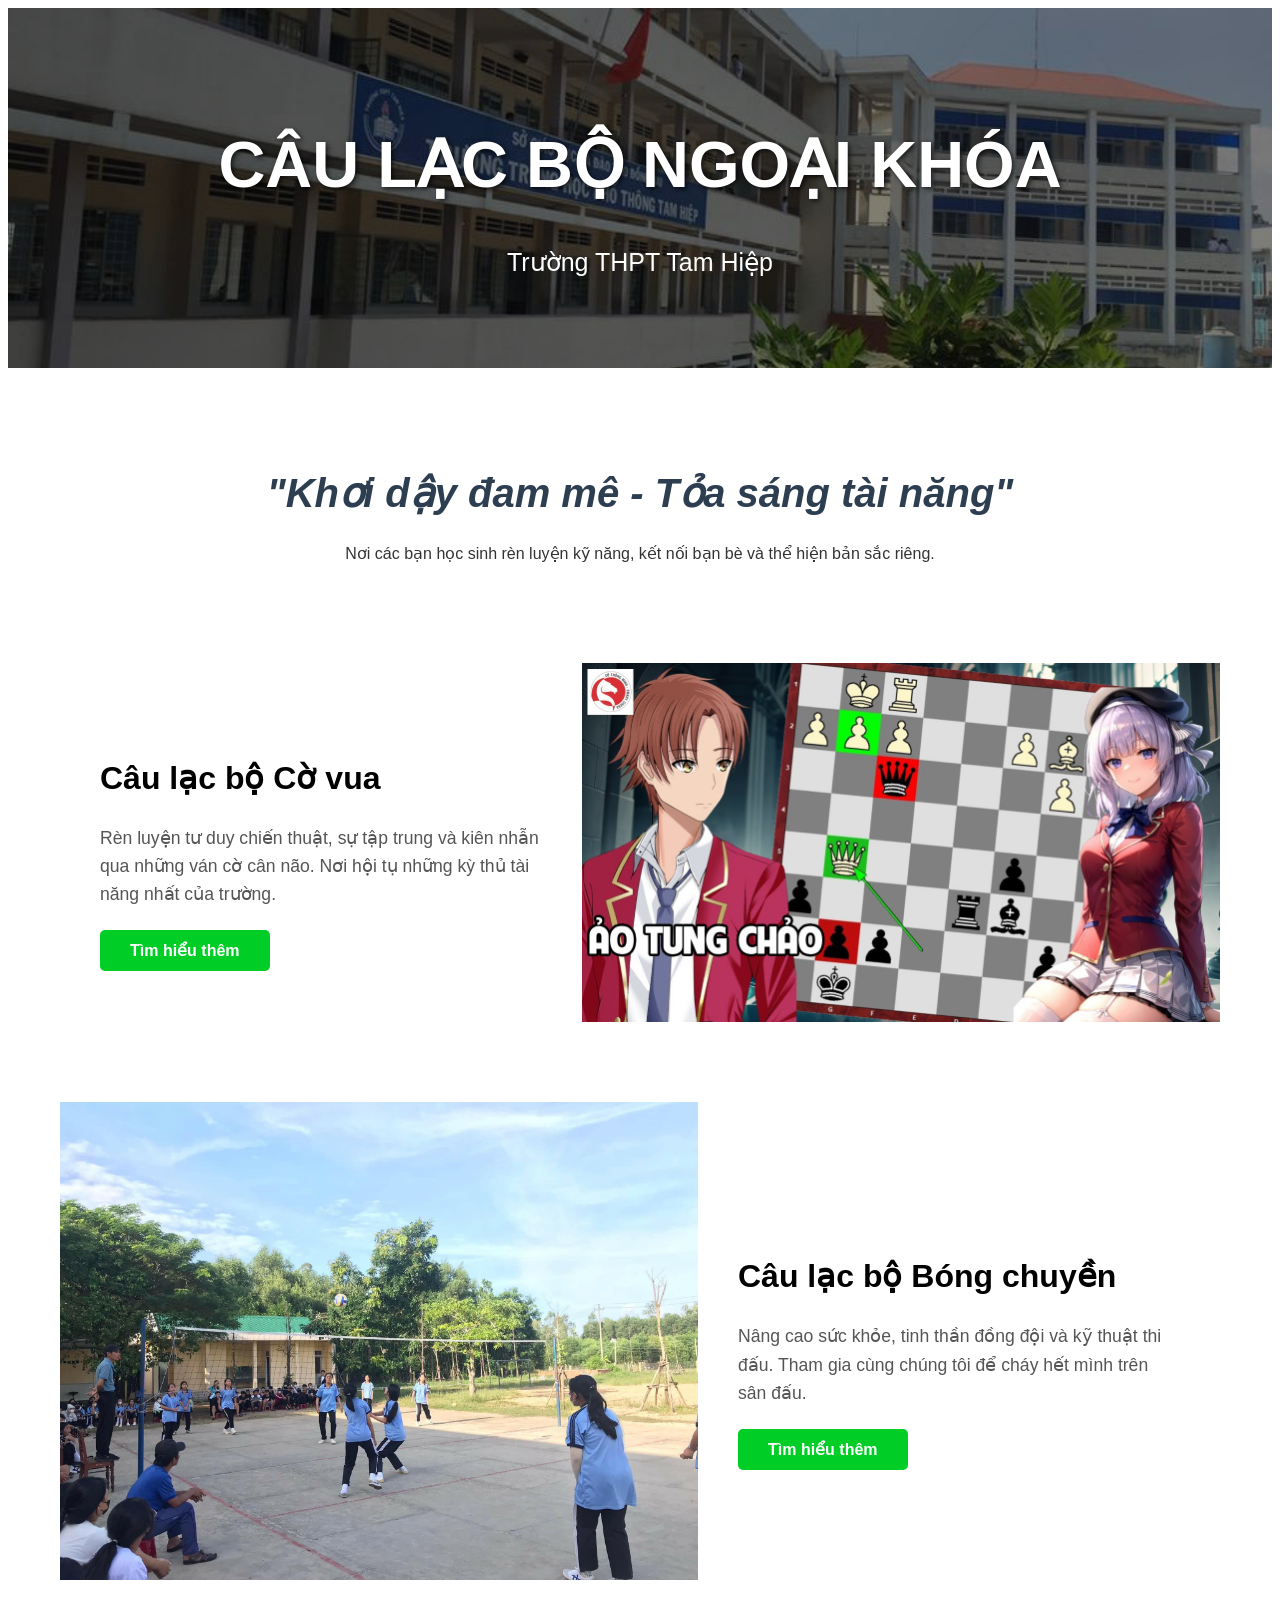
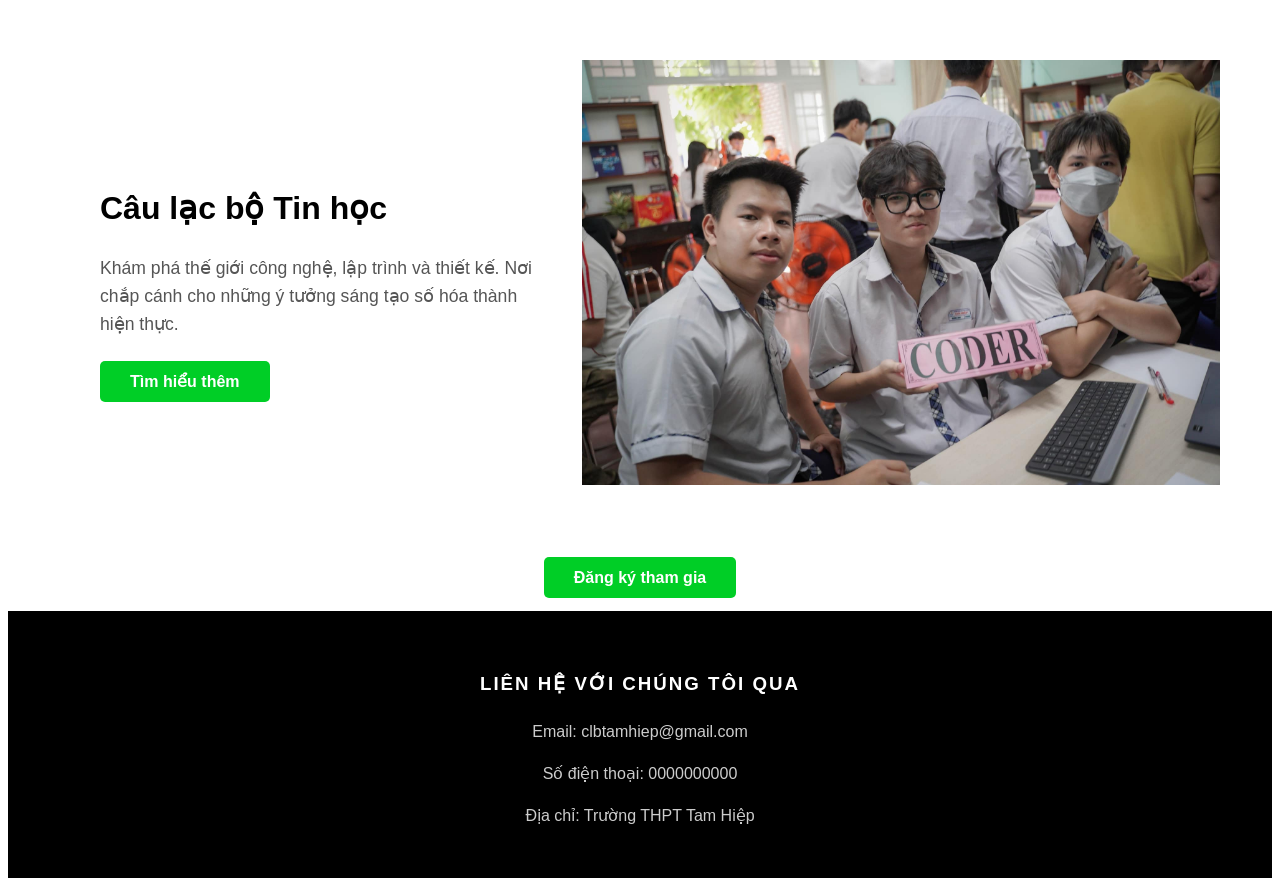
<file: index.html>
<!DOCTYPE html>
<html lang="vi">
<head>
    <meta charset="UTF-8">
    <meta name="viewport" content="width=device-width, initial-scale=1.0">  <!--tương thích với các thiết bị-->
    <title>Câu Lạc Bộ Ngoại Khóa</title>   <!--tiêu đề-->
    <link rel="stylesheet" href="style.css">   <!--trỏ file tới CSS -->
</head>
<body>
     <!--banner đầu trang kèm chữ -->
    <header class="banner-chinh">
        <div class="phu-mo-anh"></div>
        <div class="banner-phu">
            <h1>Câu lạc bộ ngoại khóa</h1>
            <p>Trường THPT Tam Hiệp</p> </div>
    </header>
     <!--sờ lô gần-->
    <section class="slogan-phan-tu">
        <h2>"Khơi dậy đam mê - Tỏa sáng tài năng"</h2>
        <p>Nơi các bạn học sinh rèn luyện kỹ năng, kết nối bạn bè và thể hiện bản sắc riêng.</p>
    </section>
     <!--phần thân trang-->
    <div class="container">
         <!--clb cờ vua-->
        <section class="club-chu">
            <div class="club-thong-tin">
                <h3>Câu lạc bộ Cờ vua</h3>
                <p>Rèn luyện tư duy chiến thuật, sự tập trung và kiên nhẫn qua những ván cờ cân não. Nơi hội tụ những kỳ thủ tài năng nhất của trường.</p>
                <a href="#link-co-vua" class="button">Tìm hiểu thêm</a>     <!--chưa gắn link cờ vua-->
            </div>
            <div class="club-anh">
                <img src="anhcovua1.jpg"">
            </div>
        </section>
               <!--clb bóng chuyền-->
        <section class="club-chu reverse"> <!--đảo chiều so với clb cờ vua-->
            <div class="club-thong-tin">
                <h3>Câu lạc bộ Bóng chuyền</h3>
                <p>Nâng cao sức khỏe, tinh thần đồng đội và kỹ thuật thi đấu. Tham gia cùng chúng tôi để cháy hết mình trên sân đấu.</p>
                <a href="#link-bong-chuyen" class="button">Tìm hiểu thêm</a> <!--chưa gắn link bóng chuyèn-->
            </div>
            <div class="club-anh">
                <img src="bongchuyen2.jpg">
            </div>
        </section>
               <!--clb tin học-->
        <section class="club-chu">
            <div class="club-thong-tin">
                <h3>Câu lạc bộ Tin học</h3>
                <p>Khám phá thế giới công nghệ, lập trình và thiết kế. Nơi chắp cánh cho những ý tưởng sáng tạo số hóa thành hiện thực.</p>
                <a href="#link-tin-hoc" class="button">Tìm hiểu thêm</a>   <!--chưa gắn link tin học-->
            </div>
            <div class="club-anh">
                <img src="tinhoc1.jpg">
            </div>
           
        </section>
          <div style="text-align: center;">
    <a href="formdangki.html" class="button">Đăng ký tham gia  </a>
</div>
    </div> 
        <!--phần chân trang-->
    <footer>
        <div class="chantrang">
            <h3>LIÊN HỆ VỚI CHÚNG TÔI QUA</h3>
            <p>Email: clbtamhiep@gmail.com</p>
            <p>Số điện thoại: 0000000000</p>
            <p>Địa chỉ: Trường THPT Tam Hiệp</p>
        </div>
    </footer>

</body>

</html>
</file>
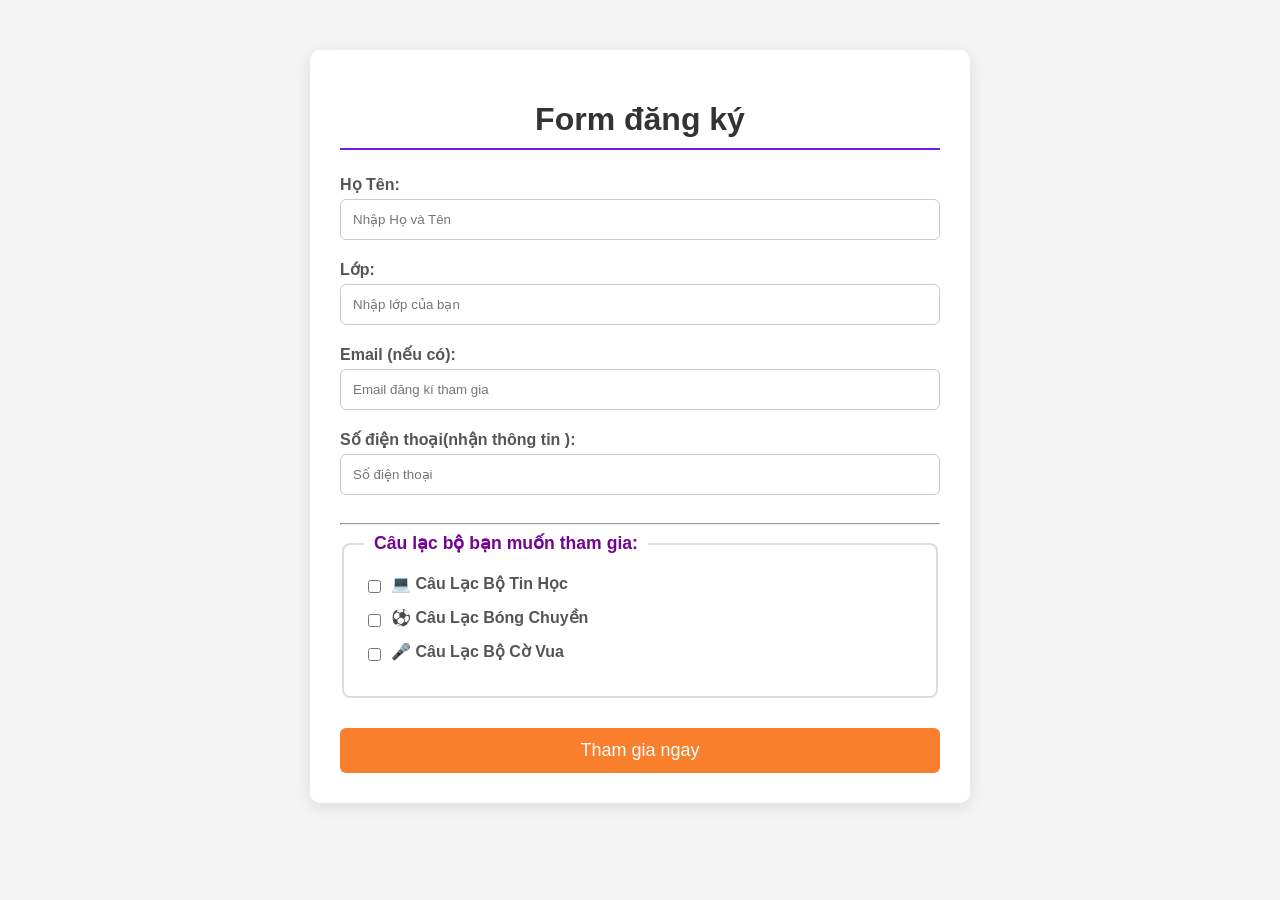
<file: formdangki.html>
<!DOCTYPE html>
<html lang="vi">
<head>
    <meta charset="UTF-8">
    <meta name="viewport" content="width=device-width, initial-scale=1.0">
    <title>Form Đăng Ký </title>
    <link rel="stylesheet" href="styleDK.css">
</head>
<body>
    <div class="anh-nen-mo"></div> <!--phần nền mờ-->

    <div class="container"> <!--phần chứa nội dung chính-->
        <h1>Form đăng ký</h1>
        
        <form action="https://formspree.io/f/movgpjbb" method="post"> <!--CHƯA TRỎ TRANG WEB VÀ NƠI GỬI TT ĐKI-->
            <input type="hidden" name="_language" value="vi">
            
            <label for="ho_ten">Họ Tên:</label> 
            <input type="text" id="ho_ten" name="ho_ten" required placeholder="Nhập Họ và Tên "> <!--Tên đầy đủ của người đăng ký-->

            <label for="hoc_sinh_lop">Lớp:</label>
            <input type="text" id="hoc_sinh_lop" name="hoc_sinh_lop" required placeholder="Nhập lớp của bạn ">  <!--Lớp học của người đăng ký-->
            
            <label for="email">Email (nếu có):</label>
            <input type="email" id="email" name="email" placeholder="Email đăng kí tham gia"> <!--Địa chỉ email của người đăng ký-->

            <label for="so_dien_thoai">Số điện thoại(nhận thông tin ):</label>
            <input type="tel" id="so_dien_thoai" name="so_dien_thoai" required placeholder="Số điện thoại "> <!--Số điện thoại của người đăng ký-->  

            <hr>
 
            <fieldset> 
                <legend>Câu lạc bộ bạn muốn tham gia:</legend>  
                 
                <div class="club-option"> 
                    <input type="checkbox" id="clb_tin_hoc" name="clb_tham_gia[]" value="Tin Học">
                    <label for="clb_tin_hoc">💻 Câu Lạc Bộ Tin Học</label>
                </div>

                <div class="club-option">
                    <input type="checkbox" id="clb_bong_chuyen" name="clb_tham_gia[]" value="Bóng Chuyền">
                    <label for="clb_bong_chuyen">⚽ Câu Lạc Bóng Chuyền</label>
                </div>

                <div class="club-option">
                    <input type="checkbox" id="clb_co_vua" name="clb_tham_gia[]" value="Cờ Vua">
                    <label for="clb_co_vua">🎤 Câu Lạc Bộ Cờ Vua</label>
                </div>
                
            </fieldset>

            <button type="submit">Tham gia ngay</button> 
            
        </form>
       <audio loop autoplay src="nhacxoso.mp3">
       </audio>
            
    </div>

</body>

</html>
</file>
<file: style.css>
/* font chữ chung */
* {
    box-sizing: border-box; /* để padding và border không làm thay đổi kích thước phần tử */
    font-family: 'Roboto', sans-serif;
}

body {
    color: #333;
    line-height: 1.6;  /* khoảng cách dòng */
}

/*đầu tiên là banner trường*/
.banner-chinh {
    position: relative; /* để lớp phủ ảnh */
    width: 100%;
    height: 40vh; /* vh là độ dài của màn hình */
    background-image: url('anhtruong.jpg');
    background-size: cover;  /*cover để phủ toàn bộ */
    background-position: center; /*để vị trí ảnh ở chính giữa*/
    display: flex; /* linh hoạt chuyển đổi*/
    justify-content: center;    /* đặt thành phần theo chiều ngang*/
    align-items: center;   /*căn giữa*/
    text-align: center;  /*chữ căn giữa*/
}

/* phủ mờ ảnh */
.phu-mo-anh {
    position: absolute; /* đặt lớp phủ tuyệt đối */
    width: 100%;
    height: 100%;
    background: rgba(0, 0, 0, 0.5); 
}
/* định dạng chữ cho banner */
.banner-phu {
    position: relative; /* Để nằm trên lớp phủ */
    z-index: 1;   /*chồng lên 1 lớp */
    color: #fff;
}

.banner-phu h1 {
    font-size: 65px;
    text-transform: uppercase; /* chữ in hoa */
    font-weight: 700; /* in đậm */
    margin-bottom: 10px;
    text-shadow: 2px 2px 5px rgba(0,0,0,0.7);
}

.banner-phu p {
    font-size: 25px;
    font-weight: 300;
}

/* slogann  */
.slogan-phan-tu {
    text-align: center; /* căn giữa */
    padding: 60px 20px; 
}

.slogan-phan-tu h2 {
    font-size: 40px;
    color: #2c3e50;
    margin-bottom: 15px;
    font-style: italic; /* chữ in nghiêng */
}

/* các câu lạc bộ */
.container {
    max-width: 1200px;
    margin: 0 auto;
    padding: 20px;
}

.club-chu {
    display: flex;   /* Sử dụng flexbox để sắp xếp ảnh và thông tin */
    align-items: center;  /* Căn giữa theo chiều dọc */
    justify-content: space-between; /* Khoảng cách giữa ảnh và thông tin */
    margin-bottom: 80px; /* Khoảng cách giữa các CLB */
    background: #fff; /* nền trắng cho mỗi khối */
}

/* đảo ngược vị trí cho bóng chuyền, ziczaccc */
.club-chu.reverse { 
    flex-direction: row-reverse; /* Đảo ngược thứ tự hiển thị */
}

.club-thong-tin {
    width: 45%; 
    padding: 40px; 
}

.club-thong-tin h3 {
    font-size: 32px; 
    margin-bottom: 20px;
    color: #000;
}

.club-thong-tin p {
    font-size: 1.1rem; /* Kích thước chữ dễ đọc */
    margin-bottom: 30px;
    color: #555;
}

/* Nút Tìm hiểu thêm  */
.button {
    padding: 12px 30px; /* Khoảng cách bên trong nút */
    background-color: #00ce26;
    color: #fff; 
    text-decoration: none; /* bỏ gạch chân */
    font-weight: bold; /* in đậm */
    border-radius: 5px;
}

/* Phần Ảnh CLB */
.club-anh {
    width: 55%; /* Ảnh chiếm 55% chiều ngang */
    height: px; /* Chiều cao cố định để ảnh đều nhau */
}

.club-anh img {
    width: 100%;
    height: 100%;
    object-fit: cover; /* Đảm bảo ảnh lấp đầy khung mà không bị méo */
    display: block;
}

/* làm chân trang */
.chantrang {
    background-color: #000;
    color: #fff;
    text-align: center; /* căn giữa */
    padding: 40px 20px; /* khoảng cách bên trong */
}

.chantrang h3 {
    margin-bottom: 20px; /* khoảng cách dưới */
    text-transform: uppercase; /* chữ in hoa */
    letter-spacing: 2px;
}

.chantrang p {
    margin-bottom: 10px; /* khoảng cách dưới */
    color: #ccc;
}
/*note: đã xong trang index*/
</file>
<file: styleDK.css>
body {
    font-family: Arial, sans-serif;
    margin: 20px;
    background-color: #f4f4f4;
}

.container {
    max-width: 600px;
    margin: 50px auto; 
    background: #fff;
    padding: 30px;
    border-radius: 10px;
    box-shadow: 0 4px 15px rgba(0, 0, 0, 0.1);
}

h1 {
    text-align: center;
    color: #333;
    margin-bottom: 25px;
    border-bottom: 2px solid #7a17eb;
    padding-bottom: 10px;
}

/* labeo */
label {
    display: block;
    margin-bottom: 5px;
    font-weight: bold;
    color: #555;
}

/* loại kí tự nhập */
input[type="text"],
input[type="email"],
input[type="tel"],
select {
    width: 100%;
    padding: 12px;
    margin-bottom: 20px;
    border: 1px solid #ccc;
    border-radius: 6px;
    box-sizing: border-box; 
    transition: border-color 0.3s;
}

input:focus {
    border-color: #ff0000; /* cái này đổi viền khi ấn (focus) */
    outline: none;
}

/* kiểu của nhóm lựa chọn (field) */
fieldset {
    border: 2px solid #ddd;     
    padding: 20px;
    margin-bottom: 30px;
    border-radius: 8px;
}

legend {
    font-weight: bold;
    color: #750392;
    padding: 0 10px;
    font-size: 1.1em;
}

.club-option {
    margin-bottom: 10px;
    display: flex;
    align-items: center;
}

.club-option input[type="checkbox"] {
    width: auto; /* giới hạn chiều rọng box option */
    margin-right: 10px;
}

button[type="submit"] {    /* nút đki*/
    background-color: #f86502d3;
    color: white;
    padding: 12px 20px;
    border: none;
    border-radius: 6px;
    cursor: pointer;
    font-size: 18px;
    width: 100%;
    transition: background-color 0.3s;
}

button[type="submit"]:hover {
    background-color: #4cae4c;
}
</file>
